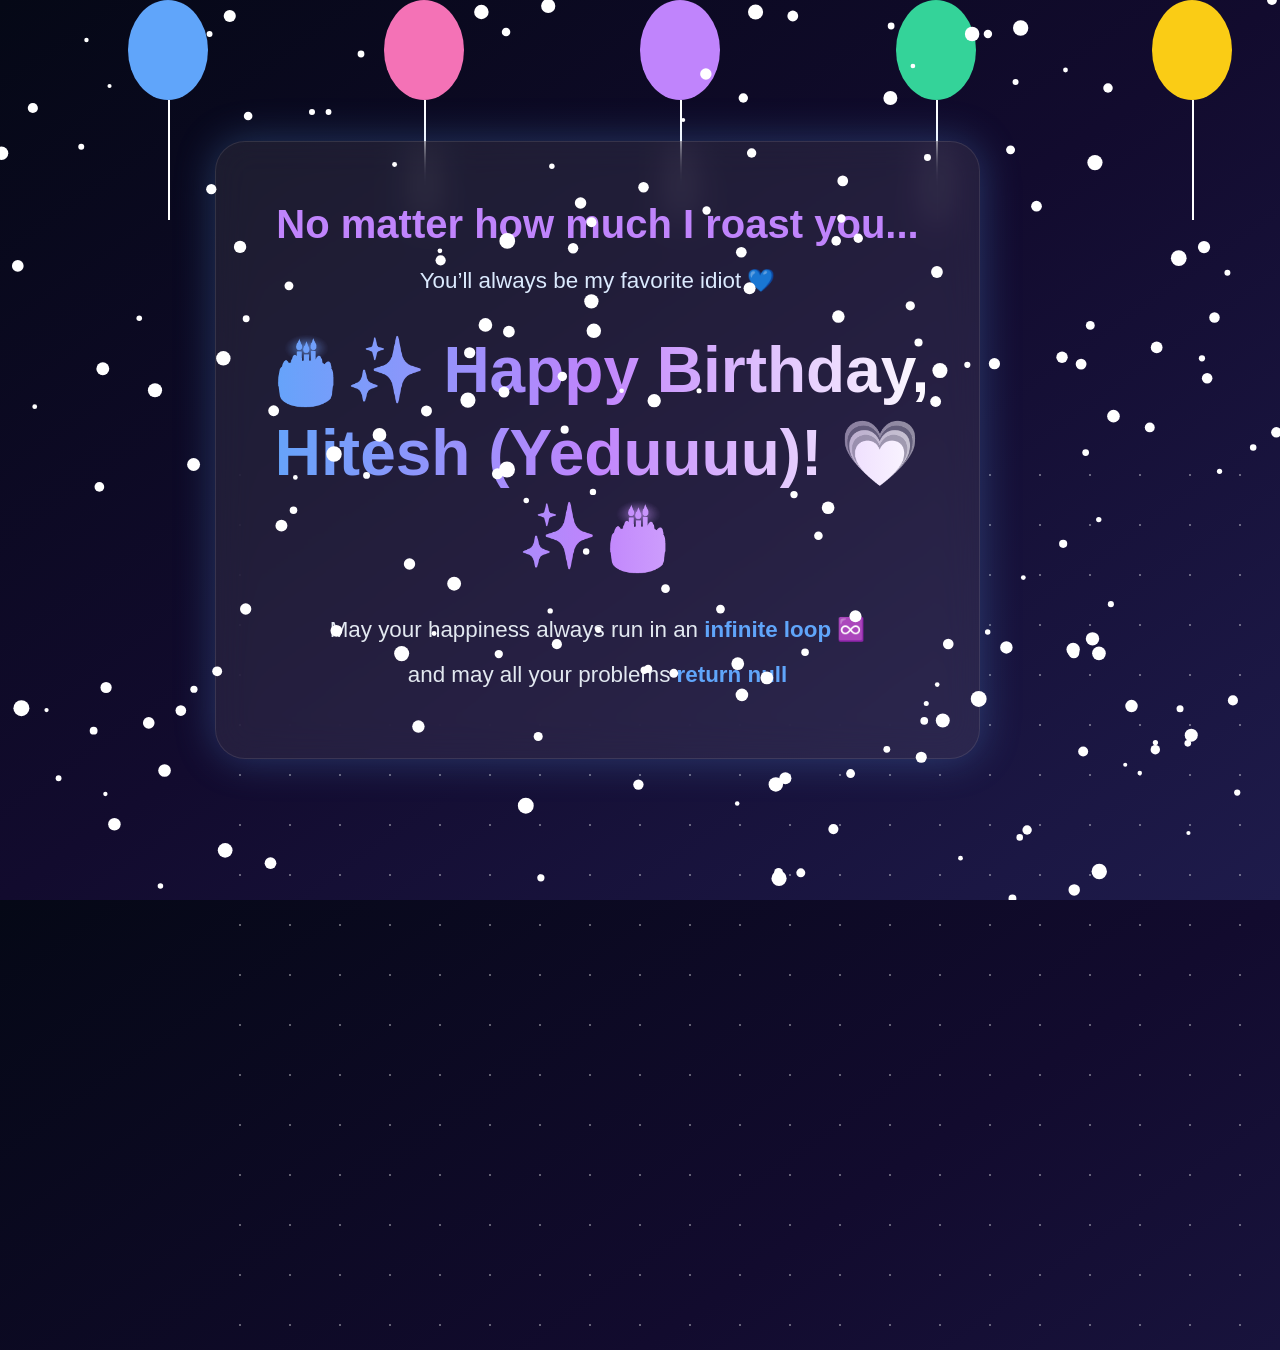
<file: birthday_card/index.html>
<!DOCTYPE html>
<html lang="en">
<head>
  <meta charset="UTF-8">
  <meta name="viewport" content="width=device-width, initial-scale=1.0">

  <title>Happy Birthday Hitesh</title>

  <link rel="stylesheet" href="style.css">

  <link
    rel="stylesheet"
    href="https://cdnjs.cloudflare.com/ajax/libs/font-awesome/6.5.1/css/all.min.css"
  />
</head>

<body>

  

        <!-- AUTO PLAY MUSIC -->
        <audio id="birthdaySong" loop>

            <source
              src="./barbie.mp3"
              type="audio/mpeg"
            >
          
          </audio>
      
       
  <!-- BALLOONS -->
  <div class="balloons">
    <div class="balloon b1"></div>
    <div class="balloon b2"></div>
    <div class="balloon b3"></div>
    <div class="balloon b4"></div>
    <div class="balloon b5"></div>
  </div>

  <!-- STARS -->
  <div class="stars"></div>

  <!-- MAIN CARD -->

  <section class="birthday-section">

    <div class="birthday-card">

      <h2>
        No matter how much I roast you...
      </h2>

      <p class="line">
        You’ll always be my favorite idiot 💙
      </p>

      <h1>
        🎂✨ Happy Birthday,<br>
        Hitesh (Yeduuuu)! 💗✨🎂
      </h1>

      <p class="wish">
        May your happiness always run in an
        <span>infinite loop ♾️</span>
        <br>
        and may all your problems
        <span>return null</span>
      </p>

     

    </div>

  </section>

  <!-- CONFETTI -->
  <canvas id="confetti"></canvas>

  <script src="script.js"></script>

</body>
</html>
</file>
<file: birthday_card/style.css>
*{
    margin:0;
    padding:0;
    box-sizing:border-box;
    font-family:Arial, sans-serif;
  }
  
  body{
    height:100vh;
    overflow:hidden;
    background:
    linear-gradient(
      to bottom right,
      #050816,
      #120b2e,
      #1e1b4b
    );
  
    display:flex;
    justify-content:center;
    align-items:center;
    position:relative;
    color:white;
  }
  
  /* MAIN CARD */
  
  .birthday-card{
    width:90%;
    max-width:850px;
  
    padding:60px 40px;
  
    background:rgba(255,255,255,0.08);
  
    backdrop-filter:blur(18px);
  
    border:1px solid rgba(255,255,255,0.1);
  
    border-radius:30px;
  
    text-align:center;
  
    box-shadow:
    0 0 40px rgba(96,165,250,0.3);
  
    z-index:10;
  
    animation:floatCard 4s ease-in-out infinite;
  }
  
  @keyframes floatCard{
  
    0%,100%{
      transform:translateY(0px);
    }
  
    50%{
      transform:translateY(-10px);
    }
  
  }
  
  /* HEADINGS */
  
  h2{
    font-size:2.5rem;
    color:#c084fc;
  }
  
  .line{
    margin-top:20px;
    font-size:1.4rem;
    color:#dbeafe;
  }
  
  h1{
    margin-top:35px;
  
    font-size:4rem;
  
    line-height:1.3;
  
    background:
    linear-gradient(
      to right,
      #60a5fa,
      #c084fc,
      #ffffff
    );
  
    -webkit-background-clip:text;
  
    color:transparent;
  }
  
  .wish{
    margin-top:30px;
  
    font-size:1.4rem;
  
    line-height:2;
  
    color:#e2e8f0;
  }
  
  .wish span{
    color:#60a5fa;
    font-weight:bold;
  }
  
  /* BUTTON */
  
  button{
    margin-top:40px;
  
    padding:15px 35px;
  
    border:none;
  
    border-radius:40px;
  
    background:
    linear-gradient(
      to right,
      #60a5fa,
      #a855f7
    );
  
    color:white;
  
    font-size:1rem;
  
    cursor:pointer;
  
    transition:0.4s;
  
    box-shadow:
    0 0 25px #60a5fa;
  }
  
  button:hover{
    transform:scale(1.1);
  }
  
  /* BALLOONS */
  
  .balloons{
    position:absolute;
    width:100%;
    height:100%;
    overflow:hidden;
  }
  
  .balloon{
    position:absolute;
  
    width:80px;
    height:100px;
  
    border-radius:50%;
  
    animation:float 10s linear infinite;
  }
  
  .balloon::after{
    content:'';
  
    position:absolute;
  
    width:2px;
    height:120px;
  
    background:white;
  
    top:100px;
    left:40px;
  }
  
  .b1{
    background:#60a5fa;
    left:10%;
    animation-delay:0s;
  }
  
  .b2{
    background:#f472b6;
    left:30%;
    animation-delay:2s;
  }
  
  .b3{
    background:#c084fc;
    left:50%;
    animation-delay:4s;
  }
  
  .b4{
    background:#34d399;
    left:70%;
    animation-delay:1s;
  }
  
  .b5{
    background:#facc15;
    left:90%;
    animation-delay:3s;
  }
  
  @keyframes float{
  
    0%{
      transform:translateY(100vh);
    }
  
    100%{
      transform:translateY(-150vh);
    }
  
  }
  
  /* STARS */
  
  .stars::before,
  .stars::after{
  
    content:'';
  
    position:absolute;
  
    width:100%;
    height:100%;
  
    background-image:
    radial-gradient(white 1px, transparent 1px);
  
    background-size:50px 50px;
  
    opacity:0.2;
  
    animation:moveStars 30s linear infinite;
  }
  
  @keyframes moveStars{
  
    from{
      transform:translateY(0);
    }
  
    to{
      transform:translateY(-100px);
    }
  
  }
  
  /* CONFETTI */
  
  canvas{
    position:absolute;
    top:0;
    left:0;
    pointer-events:none;
  }
  
  /* MOBILE */
  
  @media(max-width:768px){
  
    h1{
      font-size:2.5rem;
    }
  
    h2{
      font-size:1.8rem;
    }
  
    .wish,
    .line{
      font-size:1.1rem;
    }
  
    .birthday-card{
      padding:40px 25px;
    }
  
  }
</file>
